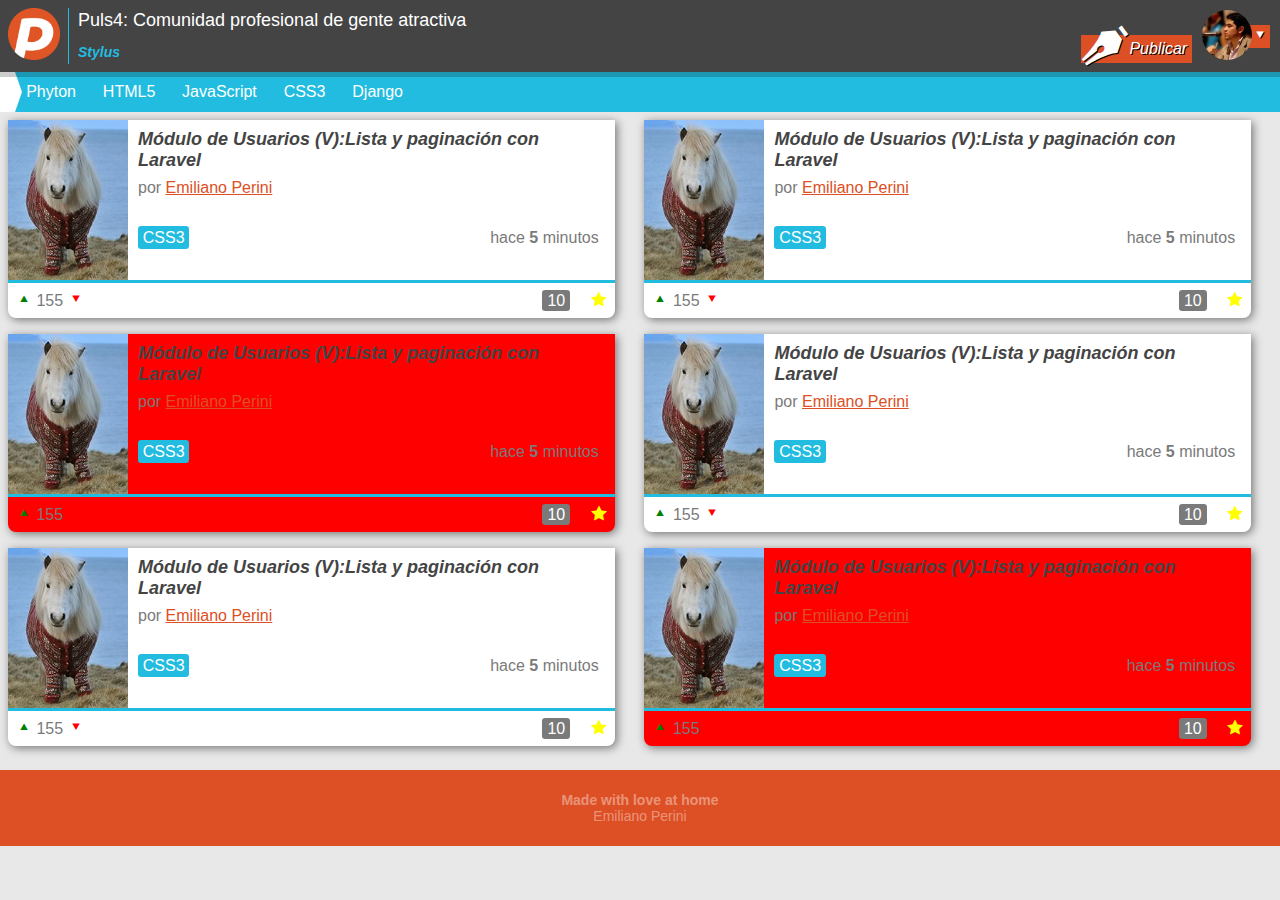
<file: index.html>
<!DOCTYPE html>
<html lang="es">
<head>
	<meta charset="utf-8"/>
	<meta name="viewport" content="width=device-width, initial-scale=1, maximum-scale=1">
	<title>Puls4r: Community online</title>
	<link rel="stylesheet" type="text/css" href="css/normalize.css"/>
	<link rel="stylesheet" type="text/css" href="css/puls4.css"/>
</head>
<body>
	<header>
		<div class="logo left">
			<img src="imagenes/logo.png" alt="Puls4"/>
		</div>
		<div class="titular">
			<h1 class="titulo">
				Puls4: Comunidad profesional de gente atractiva
			</h1>
			<div>
				<a class="filtro" href="#">
					Stylus
				</a>
				<a class="publicar" href="#">
					Publicar
				</a>
			</div>
		</div>
		<div class="usuario">
			<figure class="avatar">
				<img src="imagenes/avatar.jpg" alt="freddier"/>
			</figure>
			<a class="flechita" href="#"></a>
		</div>	
	</header>
	<nav>
		<ul class="menu">
			<li><a href="#">Phyton</a></li>
			<li><a href="#">HTML5</a></li>
			<li><a href="#">JavaScript</a></li>
			<li><a href="#">CSS3</a></li>
			<li><a href="#">Django</a></li>
		</ul>
	</nav>
	<section class="posts">
			<article class="post">
				<div class="descripciones">
					<figure class="imagen">
						<img src="imagenes/foto.jpg" alt=""/>
					</figure>
					<div class="detalles">
						<h2 class="titulo">
							Módulo de Usuarios (V):Lista y paginación con Laravel
						</h2>
						<p class="autor">
							por <a href="#">Emiliano Perini</a>
						</p>
						<a class="tag" href="#">CSS3</a>
						<p class="fecha">hace <strong>5</strong> minutos</p>
					</div>
				</div>
				<div class="acciones">
					<div class="votos">
						<a class="up" href="#"></a>
							<span class="total">155</span>
						<a class="down" href="#"></a>
					</div>
					<div class="datos">
						<a class="comentarios" href="#">10</a>
						<a class="estrellita" href="#"></a>
					</div>
				</div>
			</article>
			<article class="post">
				<div class="descripciones">
					<figure class="imagen">
						<img src="imagenes/foto.jpg" alt=""/>
					</figure>
					<div class="detalles">
						<h2 class="titulo">
							Módulo de Usuarios (V):Lista y paginación con Laravel
						</h2>
						<p class="autor">
							por <a href="#">Emiliano Perini</a>
						</p>
						<a class="tag" href="#">CSS3</a>
						<p class="fecha">hace <strong>5</strong> minutos</p>
					</div>
				</div>
				<div class="acciones">
					<div class="votos">
						<a class="up" href="#"></a>
							<span class="total">155</span>
						<a class="down" href="#"></a>
					</div>
					<div class="datos">
						<a class="comentarios" href="#">10</a>
						<a class="estrellita" href="#"></a>
					</div>
				</div>
			</article>
			<article class="post">
				<div class="descripciones">
					<figure class="imagen">
						<img src="imagenes/foto.jpg" alt=""/>
					</figure>
					<div class="detalles">
						<h2 class="titulo">
							Módulo de Usuarios (V):Lista y paginación con Laravel
						</h2>
						<p class="autor">
							por <a href="#">Emiliano Perini</a>
						</p>
						<a class="tag" href="#">CSS3</a>
						<p class="fecha">hace <strong>5</strong> minutos</p>
					</div>
				</div>
				<div class="acciones">
					<div class="votos">
						<a class="up" href="#"></a>
							<span class="total">155</span>
						<a class="down" href="#"></a>
					</div>
					<div class="datos">
						<a class="comentarios" href="#">10</a>
						<a class="estrellita" href="#"></a>
					</div>
				</div>
			</article>
			<article class="post">
				<div class="descripciones">
					<figure class="imagen">
						<img src="imagenes/foto.jpg" alt=""/>
					</figure>
					<div class="detalles">
						<h2 class="titulo">
							Módulo de Usuarios (V):Lista y paginación con Laravel
						</h2>
						<p class="autor">
							por <a href="#">Emiliano Perini</a>
						</p>
						<a class="tag" href="#">CSS3</a>
						<p class="fecha">hace <strong>5</strong> minutos</p>
					</div>
				</div>
				<div class="acciones">
					<div class="votos">
						<a class="up" href="#"></a>
							<span class="total">155</span>
						<a class="down" href="#"></a>
					</div>
					<div class="datos">
						<a class="comentarios" href="#">10</a>
						<a class="estrellita" href="#"></a>
					</div>
				</div>
			</article>
			<article class="post">
				<div class="descripciones">
					<figure class="imagen">
						<img src="imagenes/foto.jpg" alt=""/>
					</figure>
					<div class="detalles">
						<h2 class="titulo">
							Módulo de Usuarios (V):Lista y paginación con Laravel
						</h2>
						<p class="autor">
							por <a href="#">Emiliano Perini</a>
						</p>
						<a class="tag" href="#">CSS3</a>
						<p class="fecha">hace <strong>5</strong> minutos</p>
					</div>
				</div>
				<div class="acciones">
					<div class="votos">
						<a class="up" href="#"></a>
							<span class="total">155</span>
						<a class="down" href="#"></a>
					</div>
					<div class="datos">
						<a class="comentarios" href="#">10</a>
						<a class="estrellita" href="#"></a>
					</div>
				</div>
			</article>
			<article class="post">
				<div class="descripciones">
					<figure class="imagen">
						<img src="imagenes/foto.jpg" alt=""/>
					</figure>
					<div class="detalles">
						<h2 class="titulo">
							Módulo de Usuarios (V):Lista y paginación con Laravel
						</h2>
						<p class="autor">
							por <a href="#">Emiliano Perini</a>
						</p>
						<a class="tag" href="#">CSS3</a>
						<p class="fecha">hace <strong>5</strong> minutos</p>
					</div>
				</div>
				<div class="acciones">
					<div class="votos">
						<a class="up" href="#"></a>
							<span class="total">155</span>
						<a class="down" href="#"></a>
					</div>
					<div class="datos">
						<a class="comentarios" href="#">10</a>
						<a class="estrellita" href="#"></a>
					</div>
				</div>
			</article>
	</section>
	<footer>
		<h3 class="made">
			<strong>
				Made with love at home
			</strong>
			<span class="emiliano">
				Emiliano Perini
			</span>
		</h3>
	</footer>
</body>
</html>
</file>
<file: css/puls4.css>
@font-face{font-family:'iconitos';src:url("../fonts/icomoon.eot?-bgakk3");src:url("../fonts/icomoon.eot?#iefix-bgakk3") format('embedded-opentype'),url("../fonts/icomoon.woff?-bgakk3") format('woff'),url("../fonts/icomoon.ttf?-bgakk3") format('truetype'),url("../fonts/icomoon.svg?-bgakk3#icomoon") format('svg');font-weight:normal;font-style:normal}a{color:#dd4f24}body{background:#e8e8e8;color:#444;font-family:arial;font-size:16px}footer{background:#dd4f24;color:rgba(255,255,255,0.4);padding:.5em 0;text-align:center;width:100%;}footer h3{font-size:14px;font-weight:normal;}footer h3 strong{display:block}header{background:#444;box-shadow:0 5px 0 rgba(0,0,0,0.2);color:#fff;padding:.5em;position:relative;overflow:hidden;z-index:1;}header .logo{border-right:1px solid #22bce0;width:60px;}header .logo img{width:52px}header .titular{margin:-10px 80px 0 70px;}header .titular .filtro{color:#22bce0;font-size:14px;font-style:italic;font-weight:bold;text-decoration:none}header .titular .publicar{background:#dd4f24;color:#fff;float:right;font-style:italic;margin:-.5em 0 0 0;padding:.3em .3em .3em .3em;text-decoration:none;text-shadow:1px 1px 0 #000;}header .titular .publicar:before{color:#fff;content:"\e600";font-family:"iconitos"}header .titular .titulo{font-size:18px;font-weight:normal}header .usuario{position:absolute;right:10px;top:10px;}header .usuario .avatar{margin:0 1.1em 0 0;position:relative;z-index:2;}header .usuario .avatar img{border-radius:50%;top:-15px;right:-25px;width:50px}header .usuario .flechita{background:#dd4f24;color:#fff;display:block;padding:2px;position:absolute;right:0;text-align:right;text-decoration:none;top:15px;width:30%;}header .usuario .flechita:after{color:#fff;content:"\e602";font-family:"iconitos";text-shadow:1px 1px 0 #000}nav{background:#22bce0;border-left:15px solid #fff;position:relative;}nav:before{border-bottom:20px solid transparent;border-left:7px solid #fff;border-top:20px solid transparent;content:"";left:0;position:absolute;top:0}nav .menu{height:40px;line-height:40px;margin:0;overflow-x:auto;padding:0;white-space:nowrap;}nav .menu li{display:inline-block;}nav .menu li a{color:#fff;display:block;margin:0 .5em;padding:0 .2em;text-decoration:none}.posts{padding:.5em;}.posts .post{background:#fff;border-radius:0 0 .5em .5em;box-shadow:2px 2px 10px rgba(0,0,0,0.5);color:#7a7a7a;margin-bottom:1em;}.posts .post .acciones{border-top:3px solid #22bce0;padding:.5em;overflow:hidden;}.posts .post .acciones .datos{float:right;}.posts .post .acciones .datos .comentarios{background:#7a7a7a;border-radius:.2em;color:#fff;margin:0 1em 0 0;padding:2px 5px;text-decoration:none}.posts .post .acciones .datos .estrellita{text-decoration:none;}.posts .post .acciones .datos .estrellita:after{color:#ff0;content:"\e601";font-family:"iconitos"}.posts .post .acciones .votos{float:left;}.posts .post .acciones .votos .down,.posts .post .acciones .votos .up{text-decoration:none}.posts .post .acciones .votos .down{color:#f00;}.posts .post .acciones .votos .down:before{font-family:"iconitos";content:"\e602"}.posts .post .acciones .votos .up{color:#008000;}.posts .post .acciones .votos .up:before{font-family:"iconitos";content:"\e603"}.posts .post .descripciones{color:#7a7a7a;}.posts .post .descripciones .detalles{height:160px;margin-left:130px;}.posts .post .descripciones .detalles .autor{margin:.5em 0 2em 0}.posts .post .descripciones .detalles .tag{background:#22bce0;border-radius:.2em;color:#fff;padding:.2em .3em;text-decoration:none}.posts .post .descripciones .detalles .fecha{float:right;margin:0 1em 0 0}.posts .post .descripciones .detalles .titulo{color:#444;font-size:18px;font-style:italic;margin:0;padding:.5em .5em 0 0}.posts .post .descripciones .imagen{float:left;margin:0;}.posts .post .descripciones .imagen img{height:160px;vertical-align:top;width:120px}@media screen and (min-width:768px){header .titular .publicar{padding-left:3em;position:relative;}header .titular .publicar:before{left:0;font-size:2.5em;position:absolute;top:-10px}.posts .post{display:inline-block;width:48%;vertical-align:top;}.posts .post:nth-child(odd){margin-right:2%}.posts .post:nth-child(3n){background:#f00}}.left{float:left}.right{float:right}
</file>
